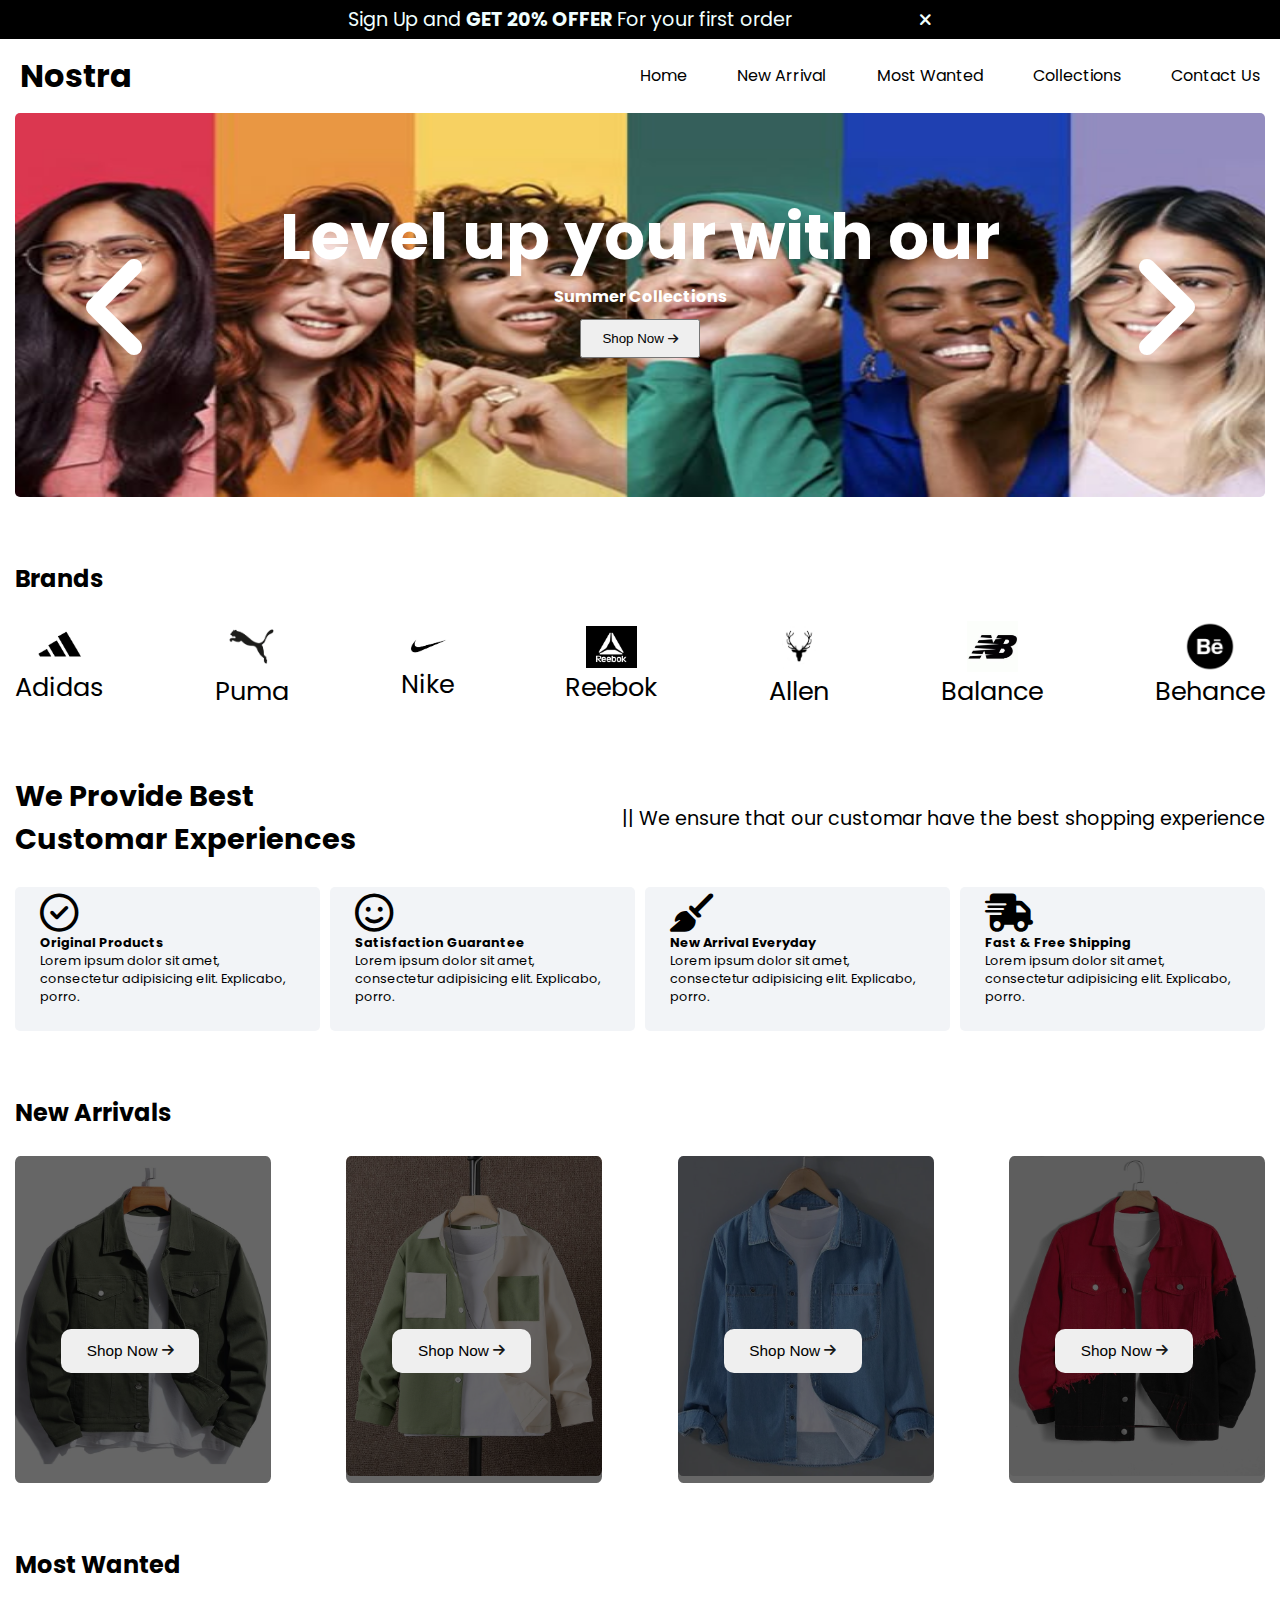
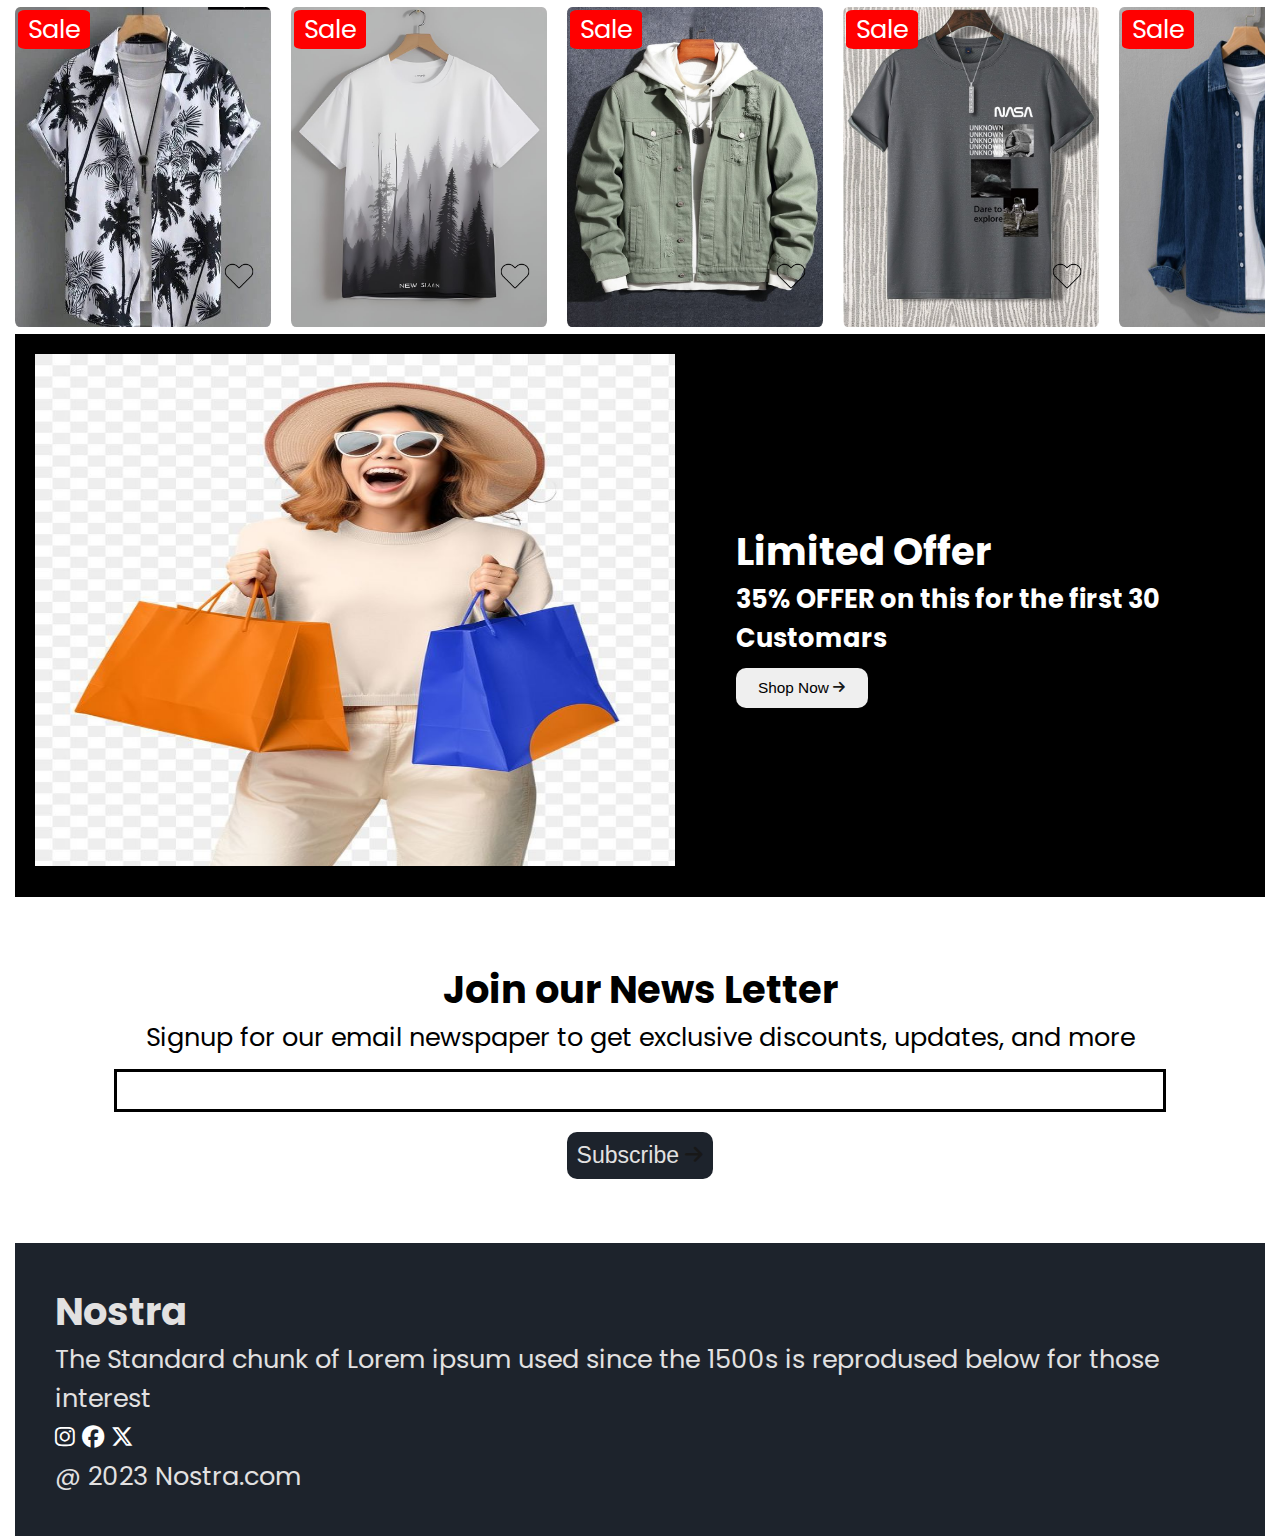
<file: index.html>
<!DOCTYPE html>
<html lang="en">
<head>
    <meta charset="UTF-8">
    <meta name="viewport" content="width=device-width, initial-scale=1.0">
    <title>Nostra</title>
    <!--google font-->
    <link rel="preconnect" href="https://fonts.googleapis.com">
<link rel="preconnect" href="https://fonts.gstatic.com" crossorigin>
<link href="https://fonts.googleapis.com/css2?family=Poppins:ital,wght@0,100;0,200;0,300;0,400;0,500;0,600;0,700;0,800;0,900;1,100;1,200;1,300;1,400;1,500;1,600;1,700;1,800;1,900&display=swap" rel="stylesheet">

<!--link css file-->
<link rel="stylesheet" href="style.css">

<!--link font awesome-->
<link rel="stylesheet" href="https://cdnjs.cloudflare.com/ajax/libs/font-awesome/6.7.2/css/all.min.css" integrity="sha512-Evv84Mr4kqVGRNSgIGL/F/aIDqQb7xQ2vcrdIwxfjThSH8CSR7PBEakCr51Ck+w+/U6swU2Im1vVX0SVk9ABhg==" crossorigin="anonymous" referrerpolicy="no-referrer" />
</head>
<body>
    <!--Offer bar-->
    <div class="offer-bar">
        <p>
            Sign Up and
            <b>GET 20% OFFER</b>
            For your first order
        </p>
        <i id="offer-close" style="margin-left: 10%; cursor: pointer;" class="fa-solid fa-xmark fa-sm" style="color: #f0f5f0;"></i>
    </div>
    <!--Navigation bar-->
    <nav class="navbar">
        <h1>Nostra</h1>
        <div class="navbar-links">
            <p class="navbar-link">
                <a href="">Home</a>
            </p>
            <p class="navbar-link">
                <a href="">New Arrival</a>
            </p>
            <p class="navbar-link">
                <a href="">Most Wanted</a>
            </p>
            <p class="navbar-link">
                <a href="">Collections</a>
            </p>
            <p class="navbar-link">
                <a href="">Contact Us</a>
            </p>
        </div>
        <div class="navbar-menu">
            <i id="side-navbar-activate" class="fa-solid fa-bars fa-sm" style="color: #010204;"></i>
        </div>
    </nav>
    <!--side bar-->
    <div class="side-navbar"> 
            <p style="text-align: right;">
                <i id="side-navbar-close" class="fa-solid fa-xmark"></i>
            </p>
            <div class="side-navbar-links">

                <p class="side-navbar-link"><a href="./index.html">Home</a></p>
                <p class="side-navbar-link"><a href="#new-arrival">New Arrival</a></p>
            <p class="side-navbar-link"><a href="#most-wanted">Most Wanted</a></p>
            <p class="side-navbar-link"><a href="./collections.html">Collections</a></p>
            <p class="side-navbar-link"><a href="./contactus.html">Contact Us</a></p>
            </div>
            
        </div>

    <div class="container">
    <!--slider-->
    <div class="slider">
        <div class="slider-left-button">
            <i id="slider-left-activate" class="fa-solid fa-angle-left fa-xl" style="color: #ffffff;"></i>
        </div>
        <div class="slider-content">
            <h1>Level up your with our</h1>
            <h4>Summer Collections</h4>
            <button>
                Shop Now
                <i class="fa-solid fa-arrow-right fa-sm" style="color: #181818;"></i>
            </button>
        </div>

        <div class="slider-image-container">
            <img class="slider-image" src="./images/sale.jpg" width="100%" alt="">
             <img class="slider-image" src="./images/sale.jpg"  alt="">
              <img class="slider-image" src="./images/sale.jpg"  alt="">
        </div>

        <div class="slider-right-button">
            <i id="slider-right-activate" class="fa-solid fa-angle-right fa-xl" style="color: #ffffff;"></i>
        </div>
    </div>

    <!--brands-->
    <h2 style="margin-top: 5vw;">Brands</h2>
    <div class="brands">
        <div class="brands-item">
            <img class="brands-icon" src="./images/brands1.jpg" alt="">
            <p>Adidas</p>
        </div>
        <div class="brands-item">
            <img class="brands-icon" src="./images/brands2.jpg" alt="">
            <p>Puma</p>
        </div>
        <div class="brands-item">
            <img class="brands-icon" src="./images/brands3.jpg" alt="">
            <p>Nike</p>
        </div>
        <div class="brands-item">
            <img class="brands-icon" src="./images/brands4.jpg" alt="">
            <p>Reebok</p>
        </div>
        <div class="brands-item">
            <img class="brands-icon" src="./images/brands5.png" alt="">
            <p>Allen</p>
        </div>
        <div class="brands-item">
            <img class="brands-icon" src="./images/brands6.jpg" alt="">
            <p>Balance</p>
        </div>
        <div class="brands-item">
            <img class="brands-icon" src="./images/brands7.png" alt="">
            <p>Behance</p>
        </div>
    </div>

    <div class="initial-scroll-animate">
        <div class="service">
            <div class="servives-container-1">
                <div>
                    <h2>We Provide Best</h2>
                    <h2>Customar Experiences</h2>
                </div>
                <div>
                    <p>|| We ensure that our customar have the best shopping experience</p>
                </div>
            </div>
            <div class="servives-container-2">
                <div>
                    <i style="font-size: 3vw;margin-bottom: 10px;" class="fa-regular fa-circle-check fa-sm" style="color: #181818;"></i>
                    <h4>Original Products</h4>
                    <p>Lorem ipsum dolor sit amet, consectetur adipisicing elit. Explicabo, porro.</p>
                </div>
                <div>
                    <i style="font-size: 3vw;margin-bottom: 10px;"  class="fa-regular fa-face-smile fa-sm" style="color: #181818;"></i>
                    <h4>Satisfaction Guarantee</h4>
                    <p>Lorem ipsum dolor sit amet, consectetur adipisicing elit. Explicabo, porro.</p>
                </div>
                <div>
                    <i style="font-size: 3vw;margin-bottom: 10px;" class="fa-solid fa-broom fa-sm" style="color: #181818;"></i>
                    <h4>New Arrival Everyday</h4>
                    <p>Lorem ipsum dolor sit amet, consectetur adipisicing elit. Explicabo, porro.</p>
                </div>
                <div>
                    <i style="font-size: 3vw;margin-bottom: 10px;" class="fa-solid fa-truck-fast fa-sm" style="color: #181818;"></i>
                    <h4>Fast & Free Shipping</h4>
                    <p>Lorem ipsum dolor sit amet, consectetur adipisicing elit. Explicabo, porro.</p>
                </div>
            </div>
        </div>
    </div>
     <div class="initial-scroll-animate ">
        <h2 id="new-arrival" style="margin-top: 5vw;">New Arrivals</h2>
        <div class="new-arrival">
            <div class="new-arrival-container">
                <img style="width: 20vw; height: 25vw;" src="./images/shirt1.jpg" alt="">
                <div class="overlay"></div>
                <button>Shop Now <i class="fa-solid fa-arrow-right fa-sm" style="color: #181818;"></i></button>
            </div>
            <div class="new-arrival-container">
                  <img style="width: 20vw; height: 25vw;" src="./images/shirt2.jpg" alt="">
                <div class="overlay"></div>
                <button>Shop Now <i class="fa-solid fa-arrow-right fa-sm" style="color: #181818;"></i></button>
            </div>
            <div class="new-arrival-container">
                  <img style="width: 20vw; height: 25vw;" src="./images/shirt3.jpg" alt="">
                <div class="overlay"></div>
                <button>Shop Now <i class="fa-solid fa-arrow-right fa-sm" style="color: #181818;"></i></button>
            </div>
            <div class="new-arrival-container">
                  <img style="width: 20vw; height: 25vw;" src="./images/shirt4.jpg" alt="">
                <div class="overlay"></div>
                <button>Shop Now <i class="fa-solid fa-arrow-right fa-sm" style="color: #181818;"></i></button>
            </div>
        </div>
     </div>
      <div class="initial-scroll-animate revesl-scroll-animate">
        <h2 id="most-wanted" style="margin-top: 5vw;">Most Wanted</h2>
        <div class="most-wanted">
            <div class="most-wanted-container">
                <img style="width: 20vw; height: 25vw;" src="./images/most1.jpg" alt="">
                <p class="sale-overlay">Sale</p>
                <img class="like-button" src="./images/black-heart.png" alt="">
            </div>
            <div class="most-wanted-container">
                <img style="width: 20vw; height: 25vw;" src="./images/most2.jpg" alt="">
                <p class="sale-overlay">Sale</p>
                <img class="like-button" src="./images/black-heart.png" alt="">
            </div>
            <div class="most-wanted-container">
                <img style="width: 20vw; height: 25vw;" src="./images/most3.jpg" alt="">
                <p class="sale-overlay">Sale</p>
                <img class="like-button" src="./images/black-heart.png" alt="">
            </div>
            <div class="most-wanted-container">
                <img style="width: 20vw; height: 25vw;" src="./images/most4.jpg" alt="">
                <p class="sale-overlay">Sale</p>
                <img class="like-button" src="./images/black-heart.png" alt="">
            </div>
            <div class="most-wanted-container">
                <img style="width: 20vw; height: 25vw;" src="./images/most5.jpg" alt="">
                <p class="sale-overlay">Sale</p>
                <img class="like-button" src="./images/black-heart.png" alt="">
            </div>
            <div class="most-wanted-container">
                <img style="width: 20vw; height: 25vw;" src="./images/most6.jpg" alt="">
                <p class="sale-overlay">Sale</p>
                <img class="like-button" src="./images/black-heart.png" alt="">
            </div>
            <div class="most-wanted-container">
                <img style="width: 20vw; height: 25vw;" src="./images/most7.jpg" alt="">
                <p class="sale-overlay">Sale</p>
                <img class="like-button" src="./images/black-heart.png" alt="">
            </div>
            <div class="most-wanted-container">
                <img style="width: 20vw; height: 25vw;" src="./images/most8.jpg" alt="">
                <p class="sale-overlay">Sale</p>
                <img class="like-button" src="./images/black-heart.png" alt="">
            </div>
        </div>
      </div>
       <div class="initial-scroll-animate ">
        <div class="limited-offer">
            <div class="limited-offer-img">
                <img style="height: 40vw; width: 50vw;" src="./images/limited img.jpg" alt="">
            </div>
            <div class="limited-offer-text">
                <h2>Limited Offer</h2>
                <h4>35% OFFER on this for the first 30 Customars</h4>
                <button>Shop Now <i class="fa-solid fa-arrow-right fa-sm" style="color: #181818;"></i> </button>
            </div>
        </div>
       </div>

       <div class="news">
        <h2>Join our News Letter</h2>
        <p style="text-align: center;">Signup for our email newspaper to get exclusive discounts, updates, and more</p>
        <div style="margin-top: 10px;">
            <input class="search">
        </div>
        <div>
            <button>Subscribe <i class="fa-solid fa-arrow-right fa-sm" style="color: #181818;"></i></button>
        </div>
       </div>

      <div class="footer">
        <div class="footer-container">
            <div class="footer-box-1">
                <h2 class="headingText">Nostra</h2>
                <p>The Standard chunk of Lorem ipsum
                    used since the 1500s is reprodused
                    below for those interest</p>
                <div class="footer-icon-container">
                   <i class="fa-brands fa-instagram fa-sm" style="color: #ffffff;"></i>
                   <i class="fa-brands fa-facebook fa-sm" style="color: #ffffff;"></i>
                   <i class="fa-brands fa-x-twitter fa-sm" style="color: #ffffff;"></i>
                </div>
            </div>

            

        </div>

        <p class="subtitle">@ 2023 Nostra.com</p>
    </div>

       


    </div>


    <script src="script.js"></script>
</body>
</html>
</file>
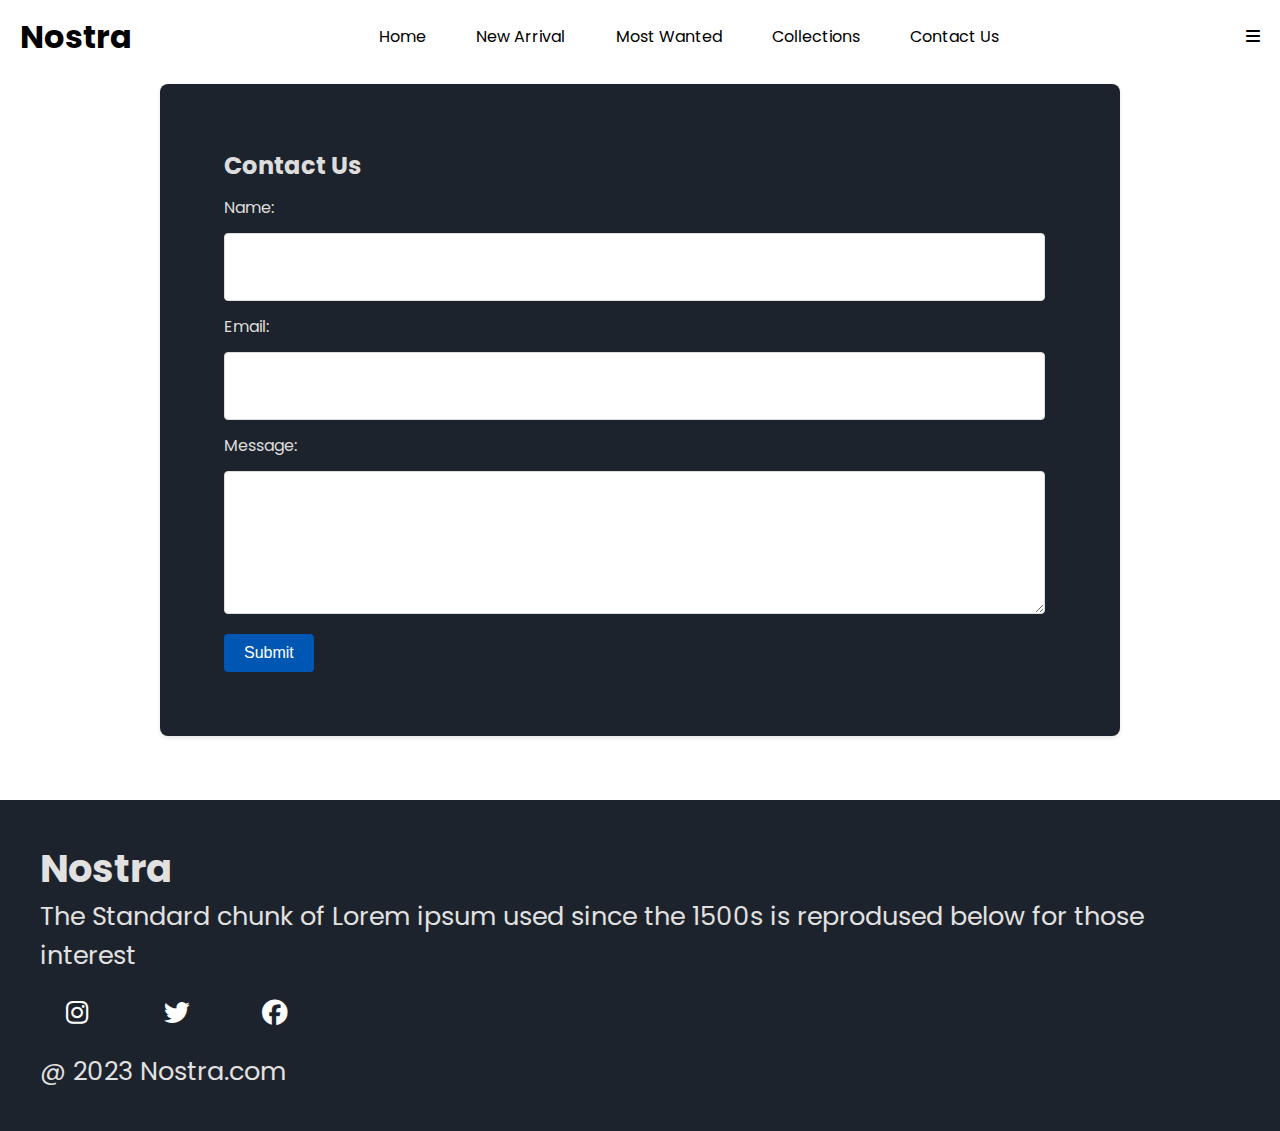
<file: contactus.html>
<!DOCTYPE html>
<html lang="en">
<head>
    <meta charset="UTF-8">
    <meta name="viewport" content="width=device-width, initial-scale=1.0">
    <title>Contact Us</title>
     <!--google font-->
    <link rel="preconnect" href="https://fonts.googleapis.com">
<link rel="preconnect" href="https://fonts.gstatic.com" crossorigin>
<link href="https://fonts.googleapis.com/css2?family=Poppins:ital,wght@0,100;0,200;0,300;0,400;0,500;0,600;0,700;0,800;0,900;1,100;1,200;1,300;1,400;1,500;1,600;1,700;1,800;1,900&display=swap" rel="stylesheet">

<!--link css file-->
<link rel="stylesheet" href="style.css">

<!--link font awesome-->
<link rel="stylesheet" href="https://cdnjs.cloudflare.com/ajax/libs/font-awesome/6.7.2/css/all.min.css" integrity="sha512-Evv84Mr4kqVGRNSgIGL/F/aIDqQb7xQ2vcrdIwxfjThSH8CSR7PBEakCr51Ck+w+/U6swU2Im1vVX0SVk9ABhg==" crossorigin="anonymous" referrerpolicy="no-referrer" />

</head>
<body>
   <!--navigation bar-->
   <nav class="navbar">
            <h1>Nostra</h1>
            <div class="navbar-links">
                <p class="navbar-link"><a href="./index.html">Home</a></p>
                <p class="navbar-link"><a href="./index.html">New Arrival</a></p>
                <p class="navbar-link"><a href="./index.html">Most Wanted</a></p>
                <p class="navbar-link"><a href="collections.html">Collections</a></p>
                <p class="navbar-link"><a href="./contactus.html">Contact Us</a></p>
            </div>
            

            <div class="navbar-menu-toggle">
                <i id="side-navbar-activate" class="fa-solid fa-bars"></i>
            </div>
        </nav>
<!--side navbar-->
<div class="side-navbar" style="margin-left: -60%;"> 
            <p style="text-align: right;">
                <i id="side-navbar-close" class="fa-solid fa-xmark"></i>
            </p>
            <div class="side-navbar-links">

                <p class="side-navbar-link"><a href="./index.html">Home</a></p>
                <p class="side-navbar-link"><a href="./index.html">New Arrival</a></p>
            <p class="side-navbar-link"><a href="./index.html">Most Wanted</a></p>
            <p class="side-navbar-link"><a href="./collections.html">Collections</a></p>
            <p class="side-navbar-link"><a href="./contactus.html">Contact Us</a></p>
            </div>
            
        </div>

        <div class="container">



  <div class="contact-form">
    <h2>Contact Us</h2>
    <form action="#" method="post">
      <label for="name">Name:</label>
      <input type="text" id="name" name="name" required="">
      
      <label for="email">Email:</label>
      <input type="text" id="email" name="email" required="">
      
      <label for="message">Message:</label>
      <textarea id="message" name="message" required=""></textarea>
      
      <input type="submit" value="Submit">
    </form>
  </div>

  </div>

  <div class="footer">
        <div class="footer-container">
            <div class="footer-box-1">
                <h2 class="headingText">Nostra</h2>
                <p>The Standard chunk of Lorem ipsum
                    used since the 1500s is reprodused
                    below for those interest</p>
                <div class="footer-icon-container">
                    <i class="icon fa-brands fa-instagram" style="color: #ffffff;"></i>
                    <i class="icon fa-brands fa-twitter" style="color: #ffffff;"></i>
                    <i class="icon fa-brands fa-facebook" style="color: #ffffff;"></i>
                </div>
            </div>

            

        </div>

        <p class="subtitle">@ 2023 Nostra.com</p>
    </div>


<script src="./contactus.js"></script>


</body>
</html>
</file>
<file: style.css>
body{
  font-family: "Poppins", sans-serif;
}

*{
    margin: 0px;
    padding: 0px;
}

html{
    scroll-behavior: smooth;
}

.offer-bar{
    background-color: black;
    color: azure;
    padding: 5px;
   display: flex;
  align-items: center;
  justify-content: center;
    font-size: 1.5vw;

}

.navbar{
    display: flex;
    justify-content:space-between ;
    color: black;
    align-items: center;
    position: sticky;
    top: 0px;
    background-color: white;
    padding-top: 1vw;
    padding-bottom: 1vw;
    padding-left: 20px;
    padding-right: 20px;
    z-index: 3;
}

.navbar-links{
   display: flex;
   width: 50%;
   justify-content: space-between;
   text-align: center;
}

.navbar-links a{
    text-decoration: none;
    color: black;  
}

.navbar-links a:hover{
    text-decoration: underline;
    color: black;
}

.navbar-menu{
    display: none;
}

@media screen and (max-width:900px) {
    .navbar-menu{
        display: block;
    }

    .navbar-links{
        display: none;
    }
}

.container{
    padding-left: 15px;
    padding-right: 15px;
}


.side-navbar{
    position: fixed;
    top: 0;
    left: 0;
    width: 50%;
    height: 100%;
    background-color: #1D232C;
    color: #E2E1E1;
    margin-left: -60%;
    transition-duration: 1s;
    z-index: 10;
    padding: 20px;
  
}

.side-navbar-link{
    margin-bottom: 30px;
}

.side-navbar-links a{
    text-decoration: none;
    color: #E2E1E1;
}

.side-navbar-links a:hover{
    text-decoration: underline;
    color: #E2E1E1;
}

.side-navbar-search {
    border: solid #E2E1E1 1px;
    border-radius: 10px;
    padding: 10px;
    display: inline-block;
}

.side-navbar-search input {
    border: none;
    background: transparent;
}





.slider{
    overflow: hidden;
    display: flex;
    width: 100%;
    position: relative;
    border-radius: 5px;
}

.slider-image-container{
    display: flex;
    transition: 2s;
}

.slider-image{
    width: 100vw;
    height: 30vw;
}

.slider-left-button i{
    font-size: 10vw;
}

.slider-left-button{
    position: absolute;
    top: 50%;
    left: 5%;
    z-index: 1;
}

.slider-right-button{
    position: absolute;
    top: 50%;
    right: 5%;
}

.slider-right-button i{
    font-size: 10vw;
}

.slider-content{
    position: absolute;
    color: white;
    text-align: center;
    width: 100%;
    top: 20%;
}
.slider-content h1{
    font-size: 5vw;
}
.slider-content button{
    padding-left: 20px;
    padding-right: 20px;
    padding-top: 10px;
    padding-bottom: 10px;
    margin-top: 10px;
    color: black;
}

.brands{
    display: flex;
    margin-top: 2vw;
    align-items: center;
    justify-content: space-between;
}

.brands-icon{
    width: 4vw;
    align-items: center;
}

.brands-item{
    display: flex;
    align-items: center;
    flex-direction: column;
    text-align: center;
    font-size: 2vw;
}

.servives-container-1{
    margin-top: 5vw;
    margin-bottom: 2vw;
    display: flex;
    justify-content: space-between;
    align-items: center;
    font-size: 1.5vw;
}

.servives-container-2{
    display: flex;
    justify-content: space-between;
    align-items: center;
    gap: 10px;
    font-size: 1vw;

}

.servives-container-2 div{
    border-radius: 5px;
    background-color: #f2f4f7;
    padding: 25px;
}

.new-arrival{
    display: flex;
    justify-content: space-between;
    margin-top: 2vw;
}

.new-arrival-container{
    position: relative;
}

.new-arrival-container img{
    border-radius: 2%;
}

.overlay{
    border-radius: 2%;
    position: absolute;
    width: 100%;
    height: 100%;
    background-color: black;
    z-index: 2;
    top: 0;
    opacity: 0.6;
}

.new-arrival button{
    padding-left: 10%;
    padding-right: 10%;
    padding-top: 5%;
    padding-bottom: 5%;
    margin-top: 10px;
    font-size: 1.2vw;
     color: black;
     border-radius: 10px;
     position: absolute;
     border: none;
     top: 50%;
     left: 18%;
     z-index: 2;
}

.most-wanted{
    display: flex;
    justify-content: space-between;
    margin-top: 2vw;
    overflow-x: scroll;
    gap: 20px;
}

.most-wanted-container{
    position: relative;
    
}

.most-wanted img{
    border-radius: 2%;
}

.sale-overlay{
    position: absolute;
    top: 3px;
    left: 3px;
    font-size: 2vw;
    background-color: red;
    color: white;
    padding-left: 10px;
    padding-right: 10px;
    border-radius: 10%;

}

.most-wanted::-webkit-scrollbar{
    appearance: none;
}

.like-button{
    position: absolute;
    width: 15%;
    bottom: 12%;
    right: 5%;
}

.limited-offer{
    display: flex;
    justify-content: center;
    align-items: center;
    background-color: black;
    color: white;
    padding: 20px;
    font-size: 2vw;
}

.limited-offer img{
    width: 100%;
    height: 100%;
}

.limited-offer-text{
    padding: 5%;
}

.limited-offer button{
    padding-left: 5%;
    padding-right: 5%;
    padding-top: 2.5%;
    padding-bottom: 2.5%;
    margin-top: 10px;
    font-size: 1.2vw;
    color: black;
    border-radius: 10px;
    border: none;
}

.initial-scroll-animate{
    transition: 3s;
}

.news{
    font-size: 2vw;
    margin-top: 5vw;
    display: flex;
    flex-direction: column;
    align-items: center;
}

.news input{
    padding: 11px;
    width: 80vw;
    margin-bottom: 10px;
    border: solid black 3px;
}

.news input:focus{
    outline: none;
}

.news button{
    margin-top: 10px;
    font-size: 1.8vw;
    color: #e2e1e1;
    background-color: #1d232c;
    border-radius: 10px;
    border: none;
    padding: 10px;
}

.icon{
    width: 40px;
    margin: 2vw;
}

.footer{
    font-size: 2vw;
    margin-top: 5vw;
    padding: 40px;
    background-color: #1D232C;
    color: #E2E1E1;
    box-sizing: border-box;
}

.footer-container{
   
    display: flex;
    align-items: center;
    flex-wrap: wrap;
}

.footer-box-1{
    display: flex;
    flex-direction: column;
  
}

.footer-box-2{
    display: flex;
}




.divide-section{
    display: flex;
}

.filter-section{
    flex-basis: 25%;
    position: relative;
    font-size: 2vw;
}

.product-section{
    flex-basis: 75%;
    position: relative;
}

.vertical-line {
    border: none;
    border-left: 3px solid #1D232C; /* Adjust color and width as needed */
    height: 100%; /* Adjust height as needed */
    margin: 0 20px; /* Adjust margin as needed */
    position: absolute;
    top: 0px;
    right: 0px
    
  }

.filter-section-price,.filter-section-arrivals,.filter-section-occasion,.filter-section-colors{
    margin-top: 3vw;
    margin-bottom: 10px;
    
}

.product-section{
    padding: 10px;
}

.products{
    margin-top: 2vw;
    display: flex;
    flex-wrap: wrap;
    justify-content: space-between;
    font-size:1vw;
}



  .contact-form {
    background-color: #1D232C;
    color: #dddddd;
    border-radius: 8px;
    box-shadow: 0 2px 4px rgba(0, 0, 0, 0.1);
    width: 60vw;
    margin: auto;
    padding: 5vw;
    padding-right: 10vw;
    margin-top: 10px;
  }

  .contact-form h2 {
    margin-bottom: 1vw;
   
  }

  .contact-form label {
    display: block;
    margin-bottom: 1vw;
 
  }

  .contact-form input[type="text"],
  .contact-form textarea {
    width: 100%;
    padding: 2vw;
    border: 1px solid #dddddd;
    border-radius: 4px;
    margin-bottom: 1vw;
    font-size: 1vw;
    
  }

  .contact-form textarea {
    resize: vertical;
    height: 10vh;
  }

  .contact-form input[type="submit"] {
    
    color: #ffffff;
    border: none;
    border-radius: 4px;
    padding: 10px 20px;
    cursor: pointer;
    font-size: 16px;
    background-color: #0056b3;
  }

  .contact-form input[type="submit"]:hover {
    background-color: #0056b3;
  }

  .navbar-search{
    border: solid black 1.5px;
    border-radius: 5px;
    display: flex;
    justify-content: space-between;
    align-items: center;
    height: 20px;
    padding: 5px;

  }

  .navbar-search input{
    border: none;
  }

  .navbar-search input:focus{
    outline: none;
  }
</file>
